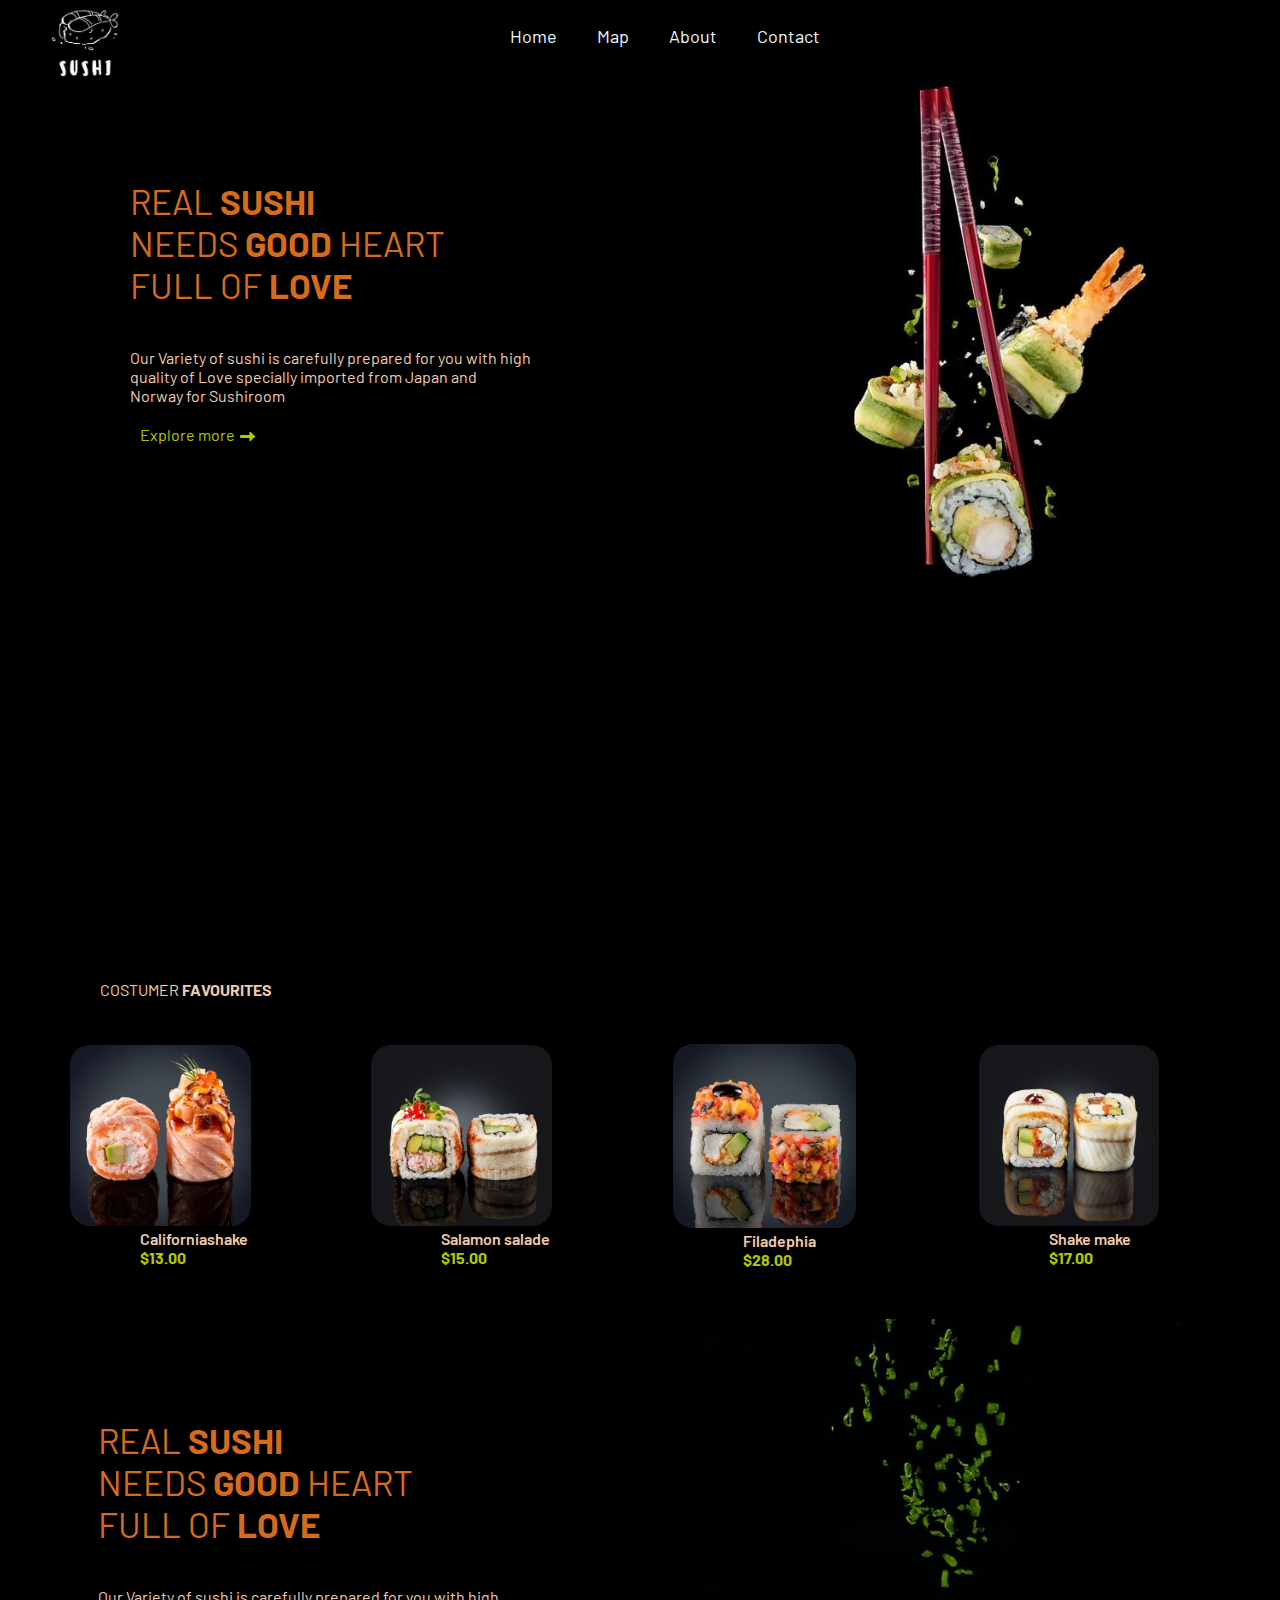
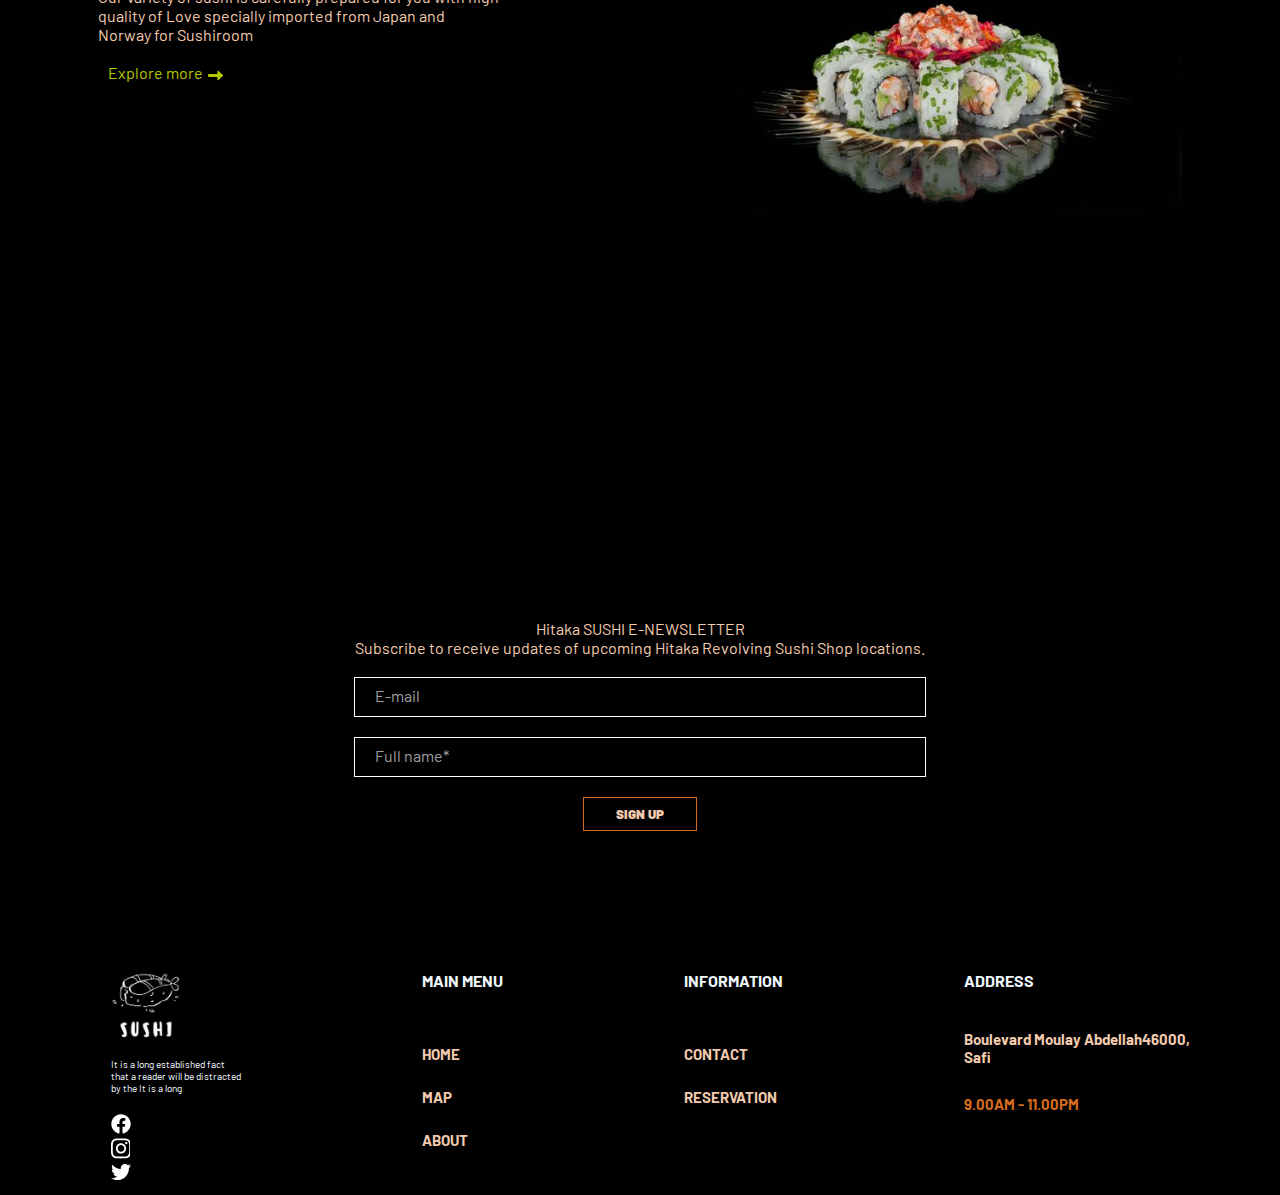
<file: index.html>
<!DOCTYPE html>
<html lang="en">

<head>
    <meta charset="UTF-8">
    <meta http-equiv="X-UA-Compatible" content="IE=edge">
    <meta name="viewport" content="width=device-width, initial-scale=1.0">
    <meta name="keywords" content="sushi , sushi store, sushi shop, japanese food" />
    <meta name="description"
        content="this is the best restaurant ever for finding the good japanese food in the world!" />
    <link rel="stylesheet" href="style.css">
    <title>SUSHI RESTAURANT</title>
</head>

<body>
    <nav>
        <div>
            <a class="logo" href="#">
                <img src="./img/logo.jpg" alt="logo">
            </a>
        </div>
        <div class="nav__links">
            <ul class="menu1">
                <li><a class="selected-button" href="./index.html">Home</a></li>
                <li><a href="./map.html">Map</a></li>
                <li><a href="./about.html">About</a></li>
                <li><a href="./contact.html">Contact</a></li>
            </ul>
        </div>
        <!-- <div class="pangier"><a href="#">
                <svg xmlns="http://www.w3.org/2000/svg" viewBox="0 0 448 512">
                    <path
                        d="M160 112c0-35.3 28.7-64 64-64s64 28.7 64 64v48H160V112zm-48 48H48c-26.5 0-48 21.5-48 48V416c0 53 43 96 96 96H352c53 0 96-43 96-96V208c0-26.5-21.5-48-48-48H336V112C336 50.1 285.9 0 224 0S112 50.1 112 112v48zm24 96c-13.3 0-24-10.7-24-24s10.7-24 24-24s24 10.7 24 24s-10.7 24-24 24zm200-24c0 13.3-10.7 24-24 24s-24-10.7-24-24s10.7-24 24-24s24 10.7 24 24z" />
                </svg> -->
            </a>
        </div>
    </nav>
    <div class="container">
        <div class="right_content">
            <div class="paragraph">
                <p class="p_bold"> REAL <strong>SUSHI</strong> <br>NEEDS <strong ">GOOD</strong> HEART <br>FULL OF <strong>LOVE</strong><br><br>
                </p>
                <p class=" p_light">
                        Our Variety of sushi is carefully prepared for you with high <br>
                        quality of Love specially imported from Japan and <br>
                        Norway for Sushiroom <br><br>
                </p>
                <div class="explore_right">
                    <a href="#">Explore more</a>
                    <svg class="more" xmlns="http://www.w3.org/2000/svg" viewBox="0 0 512 512">
                        <path
                            d="M334.5 414c8.8 3.8 19 2 26-4.6l144-136c4.8-4.5 7.5-10.8 7.5-17.4s-2.7-12.9-7.5-17.4l-144-136c-7-6.6-17.2-8.4-26-4.6s-14.5 12.5-14.5 22l0 88L32 208c-17.7 0-32 14.3-32 32l0 32c0 17.7 14.3 32 32 32l288 0 0 88c0 9.6 5.7 18.2 14.5 22z" />
                    </svg>
                </div>
            </div>
        </div>
        <div class="left_content">
            <div><img src="./img/home.jpg" alt=""></div>
        </div>
    </div>


    <div class="favourite_food">
        <p id="title">COSTUMER <strong>FAVOURITES</strong></p>
        <div class="food_pictures">
            <div class="picture">
                <img src="./img/1.jpg" alt="#">
                <p id="sushi_name">Californiashake<br></p>
                <p id="sushi_price">$13.00<br></p>
            </div>
            <div class="picture">
                <img src="./img/2.jpg" alt="#">
                <p id="sushi_name">Salamon salade<br></p>
                <p id="sushi_price">$15.00<br></p>
            </div>
            <div class="picture">
                <img src="./img/3.jpg" alt="#">
                <p id="sushi_name">Filadephia<br></p>
                <p id="sushi_price">$28.00<br></p>
            </div>
            <div class="picture">
                <img src="./img/4.jpg" alt="#">
                <p id="sushi_name">Shake make<br></p>
                <p id="sushi_price">$17.00<br></p>
            </div>

        </div>

    </div>


    <div class="container">
        <div class="right_content">
            <div class="paragraph">
                <p class="p_bold"> REAL <strong>SUSHI</strong> <br>NEEDS <strong ">GOOD</strong> HEART <br>FULL OF <strong>LOVE</strong><br><br>
                </p>
                <p class=" p_light">
                        Our Variety of sushi is carefully prepared for you with high <br>
                        quality of Love specially imported from Japan and <br>
                        Norway for Sushiroom <br><br>
                </p>
                <div class="explore_right">
                    <a href="#">Explore more</a>
                    <svg class="more" xmlns="http://www.w3.org/2000/svg" viewBox="0 0 512 512">
                        <path
                            d="M334.5 414c8.8 3.8 19 2 26-4.6l144-136c4.8-4.5 7.5-10.8 7.5-17.4s-2.7-12.9-7.5-17.4l-144-136c-7-6.6-17.2-8.4-26-4.6s-14.5 12.5-14.5 22l0 88L32 208c-17.7 0-32 14.3-32 32l0 32c0 17.7 14.3 32 32 32l288 0 0 88c0 9.6 5.7 18.2 14.5 22z" />
                    </svg>
                </div>
            </div>
        </div>
        <div class="left_content">
            <div><img src="./img/5.jpg" alt=""></div>
        </div>
    </div>

    <div class="newsletter">
        <p>Hitaka SUSHI E-NEWSLETTER <br>
            Subscribe to receive updates of upcoming Hitaka Revolving Sushi Shop locations.</p>
        <input class="input email" placeholder="E-mail" type="email">
        <input class="input email" placeholder="Full name*" type="text">
        <button>SIGN UP</button>
    </div>


    <div class="footer">
        <div class="footer_logo">
            <img src="./img/logo.jpg" alt="footer_logo">
            <p>It is a long established fact <br>
                that a reader will be distracted <br>
                by the It is a long <br></p>
            <div class="footer_icons">
                <div>
                    <svg xmlns="http://www.w3.org/2000/svg" viewBox="0 0 512 512">
                        <path
                            d="M504 256C504 119 393 8 256 8S8 119 8 256c0 123.78 90.69 226.38 209.25 245V327.69h-63V256h63v-54.64c0-62.15 37-96.48 93.67-96.48 27.14 0 55.52 4.84 55.52 4.84v61h-31.28c-30.8 0-40.41 19.12-40.41 38.73V256h68.78l-11 71.69h-57.78V501C413.31 482.38 504 379.78 504 256z" />
                    </svg>
                </div>
                <div>
                    <svg xmlns="http://www.w3.org/2000/svg" viewBox="0 0 448 512">
                        <path
                            d="M224.1 141c-63.6 0-114.9 51.3-114.9 114.9s51.3 114.9 114.9 114.9S339 319.5 339 255.9 287.7 141 224.1 141zm0 189.6c-41.1 0-74.7-33.5-74.7-74.7s33.5-74.7 74.7-74.7 74.7 33.5 74.7 74.7-33.6 74.7-74.7 74.7zm146.4-194.3c0 14.9-12 26.8-26.8 26.8-14.9 0-26.8-12-26.8-26.8s12-26.8 26.8-26.8 26.8 12 26.8 26.8zm76.1 27.2c-1.7-35.9-9.9-67.7-36.2-93.9-26.2-26.2-58-34.4-93.9-36.2-37-2.1-147.9-2.1-184.9 0-35.8 1.7-67.6 9.9-93.9 36.1s-34.4 58-36.2 93.9c-2.1 37-2.1 147.9 0 184.9 1.7 35.9 9.9 67.7 36.2 93.9s58 34.4 93.9 36.2c37 2.1 147.9 2.1 184.9 0 35.9-1.7 67.7-9.9 93.9-36.2 26.2-26.2 34.4-58 36.2-93.9 2.1-37 2.1-147.8 0-184.8zM398.8 388c-7.8 19.6-22.9 34.7-42.6 42.6-29.5 11.7-99.5 9-132.1 9s-102.7 2.6-132.1-9c-19.6-7.8-34.7-22.9-42.6-42.6-11.7-29.5-9-99.5-9-132.1s-2.6-102.7 9-132.1c7.8-19.6 22.9-34.7 42.6-42.6 29.5-11.7 99.5-9 132.1-9s102.7-2.6 132.1 9c19.6 7.8 34.7 22.9 42.6 42.6 11.7 29.5 9 99.5 9 132.1s2.7 102.7-9 132.1z" />
                    </svg>
                </div>
                <div>
                    <svg xmlns="http://www.w3.org/2000/svg" viewBox="0 0 512 512">
                        <path
                            d="M459.37 151.716c.325 4.548.325 9.097.325 13.645 0 138.72-105.583 298.558-298.558 298.558-59.452 0-114.68-17.219-161.137-47.106 8.447.974 16.568 1.299 25.34 1.299 49.055 0 94.213-16.568 130.274-44.832-46.132-.975-84.792-31.188-98.112-72.772 6.498.974 12.995 1.624 19.818 1.624 9.421 0 18.843-1.3 27.614-3.573-48.081-9.747-84.143-51.98-84.143-102.985v-1.299c13.969 7.797 30.214 12.67 47.431 13.319-28.264-18.843-46.781-51.005-46.781-87.391 0-19.492 5.197-37.36 14.294-52.954 51.655 63.675 129.3 105.258 216.365 109.807-1.624-7.797-2.599-15.918-2.599-24.04 0-57.828 46.782-104.934 104.934-104.934 30.213 0 57.502 12.67 76.67 33.137 23.715-4.548 46.456-13.32 66.599-25.34-7.798 24.366-24.366 44.833-46.132 57.827 21.117-2.273 41.584-8.122 60.426-16.243-14.292 20.791-32.161 39.308-52.628 54.253z" />
                    </svg>
                </div>
            </div>
        </div>


        <div class="main_menu">
            <h4>MAIN MENU</h4>
                <a href="#">HOME</a> 
                <a href="#">MAP</a> 
                <a href="#">ABOUT</a>
        </div>

        <div class="information">
            <h4>INFORMATION</h4>
                <a href="#">CONTACT</a>
                <a href="#">RESERVATION</a>
        </div>

        <div class="address">
            <h4>ADDRESS</h4>
            <p>Boulevard Moulay Abdellah46000,<br>
               Safi</p><br>
               <p id="timing">
                9.00AM - 11.00PM
               </p>
        </div>
    </div>

</body>
</html>
</file>
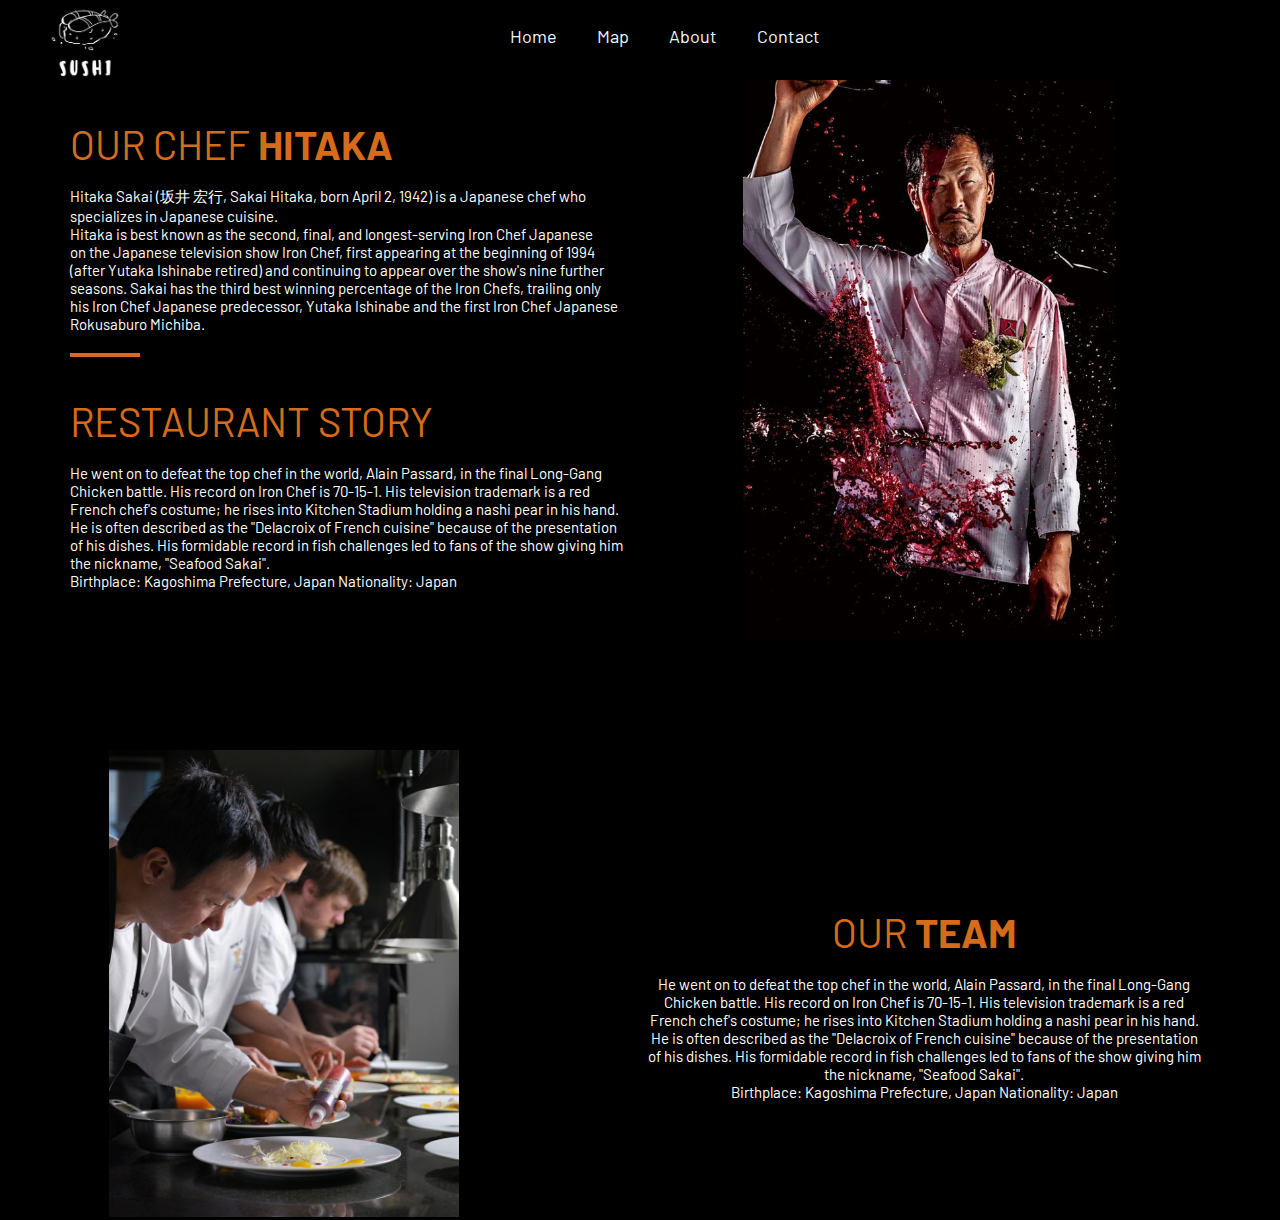
<file: about.html>
<!DOCTYPE html>
<html lang="en">

<head>
    <meta charset="UTF-8">
    <meta http-equiv="X-UA-Compatible" content="IE=edge">
    <meta name="viewport" content="width=device-width, initial-scale=1.0">
    <meta name="keywords" content="sushi , sushi store, sushi shop, japanese food" />
    <meta name="description"
        content="this is the best restaurant ever for finding the good japanese food in the world!" />
    <link rel="stylesheet" href="style.css">
    <title>SUSHI RESTAURANT</title>
</head>

<body>
    <nav>
        <div>
            <a class="logo" href="#">
                <img src="./img/logo.jpg" alt="logo">
            </a>
        </div>
        <div class="nav__links">
            <ul>
                <li><a href="./index.html">Home</a></li>
                <li><a href="./map.html">Map</a></li>
                <li><a class="./selected-button" href="./about.html">About</a></li>
                <li><a href="./contact.html">Contact</a></li>
            </ul>
        </div>
        <!-- <div class="pangier"><a href="#">
                <svg xmlns="http://www.w3.org/2000/svg" viewBox="0 0 448 512">
                    <path
                        d="M160 112c0-35.3 28.7-64 64-64s64 28.7 64 64v48H160V112zm-48 48H48c-26.5 0-48 21.5-48 48V416c0 53 43 96 96 96H352c53 0 96-43 96-96V208c0-26.5-21.5-48-48-48H336V112C336 50.1 285.9 0 224 0S112 50.1 112 112v48zm24 96c-13.3 0-24-10.7-24-24s10.7-24 24-24s24 10.7 24 24s-10.7 24-24 24zm200-24c0 13.3-10.7 24-24 24s-24-10.7-24-24s10.7-24 24-24s24 10.7 24 24z" />
                </svg> 
            </a>
        </div>-->
    </nav>


    <div class="about_section1">
        <div class="left_about_section">
            <p id="about_2title">OUR CHEF <strong>HITAKA</strong></p>
            <p id="para">Hitaka Sakai (坂井 宏行, Sakai Hitaka, born April 2, 1942) is
                a Japanese chef who <br> specializes in
                Japanese cuisine. <br> Hitaka is best known as the second, final, and longest-serving Iron Chef Japanese
                <br>on the Japanese television show Iron Chef, first appearing at the beginning of 1994 <br> (after
                Yutaka Ishinabe
                retired) and continuing to appear over the show's nine further <br> seasons. Sakai has the third best
                winning percentage of the Iron Chefs, trailing only <br> his Iron Chef Japanese predecessor, Yutaka
                Ishinabe and
                the first Iron Chef Japanese <br> Rokusaburo Michiba.<br>
            </p>
            <hr>

            <p id="about_2title">RESTAURANT STORY</p>
            <p class="about_2title">He went on to defeat the top chef in the world, Alain Passard,
                in the final Long-Gang <br> Chicken battle. His record on Iron Chef is 70-15-1. 
                His television trademark is a red <br> French chef's costume; he rises into 
                Kitchen Stadium holding a nashi pear in his hand. <br> He is often described 
                as the "Delacroix of French cuisine" because of the presentation <br> of his 
                dishes. His formidable record in fish challenges led to fans of the show 
                giving him <br> the nickname, "Seafood Sakai". <br>
                Birthplace: Kagoshima Prefecture, Japan
                Nationality: Japan
            </p>
        </div>



        <div>

        </div>

        <div class="right_about_section">
            <img src="./img/about1.jpg" alt="">
        </div>

    </div>

    <div class="about_section2">
        <div class="sec_left_about_section">
            <img src="./img/about2.jpg" alt="">

        </div>

        <div class="left_about_section" style="margin-right: 0;">
            <p id="about_2title" style="text-align: center;">OUR <strong>TEAM</strong></p>
            <p class="about_2title last-paragraph ">He went on to defeat the top chef in the world, Alain Passard,
                in the final Long-Gang <br> Chicken battle. His record on Iron Chef is 70-15-1. 
                His television trademark is a red <br> French chef's costume; he rises into 
                Kitchen Stadium holding a nashi pear in his hand. <br> He is often described 
                as the "Delacroix of French cuisine" because of the presentation <br> of his 
                dishes. His formidable record in fish challenges led to fans of the show 
                giving him <br> the nickname, "Seafood Sakai". <br>
                Birthplace: Kagoshima Prefecture, Japan
                Nationality: Japan
            </p>


        </div>
    </div>










</body>

</html>
</file>
<file: style.css>
/* @import url('https://fonts.googleapis.com/css2?family=Barlow:wght@100;500&display=swap'); */
@import url('https://fonts.googleapis.com/css2?family=Barlow:wght@100&display=swap');

* {

    margin: 0;
    padding: 0;
    font-family: 'Barlow', sans-serif;
}



nav {
    display: flex;
    flex-direction: row;
    background: rgb(0, 0, 0);
    font-weight: 400;
    font-size: 15px;
}

.nav__links ul li a {
    color: aliceblue;
    text-decoration: none;
    font-family: 'Barlow', sans-serif;
    font-size: 18px;
}

.nav__links ul {
    display: flex;
    flex-direction: row;
    list-style: none;
    margin-left: 100%;
    margin-top: 25px;
    padding-left: 10px;


}

.logo img {
    width: 70px;
    height: 70px;
    margin-top: 7px;
    padding-left: 50px;
}

.pangier svg {
    width: 20px;
    height: 20px;
    display: flex;
    margin-top: 25px;
    margin-left: 700px;
    align-items: center;
    fill: rgb(255, 255, 255);

}

/* .pangier {
    width: 20px;
    height: 20px;
    display: flex;
    margin-top: 25px;
    margin-left: 700px;
    align-items: center;
    
} */

ul li a {
    margin: 20px;
}

.container {
    display: flex;
    justify-content: space-around;
    flex-direction: row;
    width: 100vw;
    height: 100vh;
}

.explore_right {
    display: flex;
    align-items: center;

}

.explore_right a {
    margin-left: 10px;
    text-decoration: none;
    color: #B4C800;
}

.container .right_content {

    padding-top: 100px;
}

.p_styling {
    font-size: 20px;
}

.more {
    margin-top: 5px;
    height: 15px;
    width: 15px;
    padding-left: 5px;
    fill: #B4C800;

}

.right_content .paragraph .p_bold {
    font-size: 35px;
    /* font-weight: bolde; */

}

.right_content .paragraph .p_light {
    color: #F2CBAE;
}

.paragraph {
    color: #D66B1B;

}

body {
    background: #000000;
    overflow-x: hidden;
}

.left_content img {
    height: 500px;
}



#title {
    color: #F2CBAE;
    margin-bottom: 45px;
    margin-left: 100px;
}


.picture img {
    width: 60%;
    height: 60%;

    border-radius: 20px;
}


#sushi_name {
    margin-left: 70px;
    font-weight: 600;
    color: #F2CBAE;
}

#sushi_price {
    margin-left: 70px;
    font-weight: bolder;
    color: #B4C800;
}

.food_pictures {
    display: flex;
    justify-content: space-between;
    margin-left: 70px;
    align-items: center;

}

.favourite_food {
    margin-bottom: 50px;
}

.newsletter {

    display: flex;
    justify-content: center;
    align-items: center;
    flex-direction: column;
    padding-bottom: 120px;
}

.newsletter p {
    text-align: center;
    margin-bottom: 20px;
    color: #F2CBAE;
}

.newsletter .input {
    width: 570px;
    padding: 0.7rem 0rem;
    margin-bottom: 20px;
    background-color: transparent;
    border: 1px solid #ffff;

}

.newsletter button {
    color: #F2CBAE;
    font-weight: 900;
    padding: 0.5rem 2rem;
    margin-bottom: 20px;
    background-color: transparent;
    border: 1px solid #D66B1B;
    cursor: pointer;
}

.newsletter .input::placeholder {
    color: #9F9F9F;
    font-size: 16px;
    padding-left: 20px;
}

.footer_logo {
    margin-left: 20px;
}

.footer_logo img {
    width: 70px;
    margin-bottom: 10px;
    display: flex;
    align-items: center;
    justify-content: center;

}

.footer_logo p {
    color: aliceblue;
    font-size: 10px;
    margin-top: 20px;
    margin-bottom: 20px;

}

.footer_icons {
    fill: rgb(255, 255, 255);
    width: 20px;
}

.footer {
    background: #000000;
    display: flex;
    justify-content: space-around;
    padding-bottom: 10px;
    color: aliceblue;
}

.main_menu {
    display: flex;
    flex-direction: column;
}

.main_menu a {
    text-decoration: none;
    padding: 15px 0 10px;
    font-size: 15px;
    font-weight: 700;
    color: #F2CBAE;

}

h4 {
    padding-bottom: 40px;
}

.information {
    display: flex;
    flex-direction: column;
}

.information a {
    text-decoration: none;
    padding: 15px 0 10px;
    font-size: 15px;
    font-weight: 700;
    color: #F2CBAE;
}

.address {
    display: flex;
    flex-direction: column;
}

#timing {
    color: #D66B1B;
}

.address p {
    text-decoration: none;
    padding: 0 0 10px;
    font-size: 15px;
    font-weight: 700;
    color: #F2CBAE;
}


.selected-button li:after,
.selected-button li:before {
  content: "";
  position: absolute;
  display: block;
  border: 0px solid transparent;
  width: 0%;
  height: 0%;
  transition: all 0.3s ease;
}

.selected-button li:after {
  width: 0%;
  height: 0%;
  top: 0;
  left: 0;
  border-top: 2px solid transparent;
  border-left: 2px solid transparent;
}

.selected-button li:before {
  width: 0%;
  height: 0%;
  right: 0;
  bottom: 0;
  border-bottom: 2px solid transparent;
  border-right: 2px solid transparent;
}

.selected-button li:hover::before,
.selected-button li:hover::after {
  width: 10px;
  height: 10px;
  border-color: #fff;
}





/*________ABOUT DESIGN________*/

.about_section1{
    display: flex;
    flex-direction: row;
}

.about_section2 {
    display: flex;
    flex-direction: row;
    align-items: center;
    justify-content: space-around;
}

.left_about_section{
    padding-left: 70px;
    padding-right: 20px;
    padding-top: 40px;
    font-size: 15px;
    color: #fff;
    margin-right: 100px;
}
#para{
    margin-bottom: 20px;
}
hr{
    margin-bottom: 40px;
    width: 70px;
    height: 4px;
    background-color: #D66B1B;
    border: none;
    
}
#about_title{
    padding-bottom: 19px;
    font-size: 40px;
    
    
}

.right_about_section img{
    width: 373px;
    padding-right: 60px;
}

#line{
    color: #fff;
}

#about_2title{
    padding-bottom: 19px;
    font-size: 40px;
    color: #D66B1B;
}


.about_2title{
    margin-bottom: 160px;
}


.sec_left_about_section img{
    width: 350px;
    margin-left: 50px;
}

.last-paragraph{
margin-bottom: 0;
text-align: center;
}

/* .menu1{
    position: relative;
}



.menu1 li:after,
.menu1 li:before {
  content: "";
  position: absolute;
  display: block;
  border: 0px solid transparent;
  width: 0%;
  height: 0%;
  transition: all 0.3s ease;
}


.menu1 li:after {
  width: 0%;
  height: 0%;
  top: 0;
  left: 0;
  border-top: 2px solid transparent;
  border-left: 2px solid transparent;
}

.menu1 li:before {
  width: 0%;
  height: 0%;
  right: 0;
  bottom: 0;
  border-bottom: 2px solid transparent;
  border-right: 2px solid transparent;
}

.menu1 li:hover::before,
.menu1 li:hover::after {
  width: 10px;
  height: 10px;
  border-color: #fff;
} */
</file>
